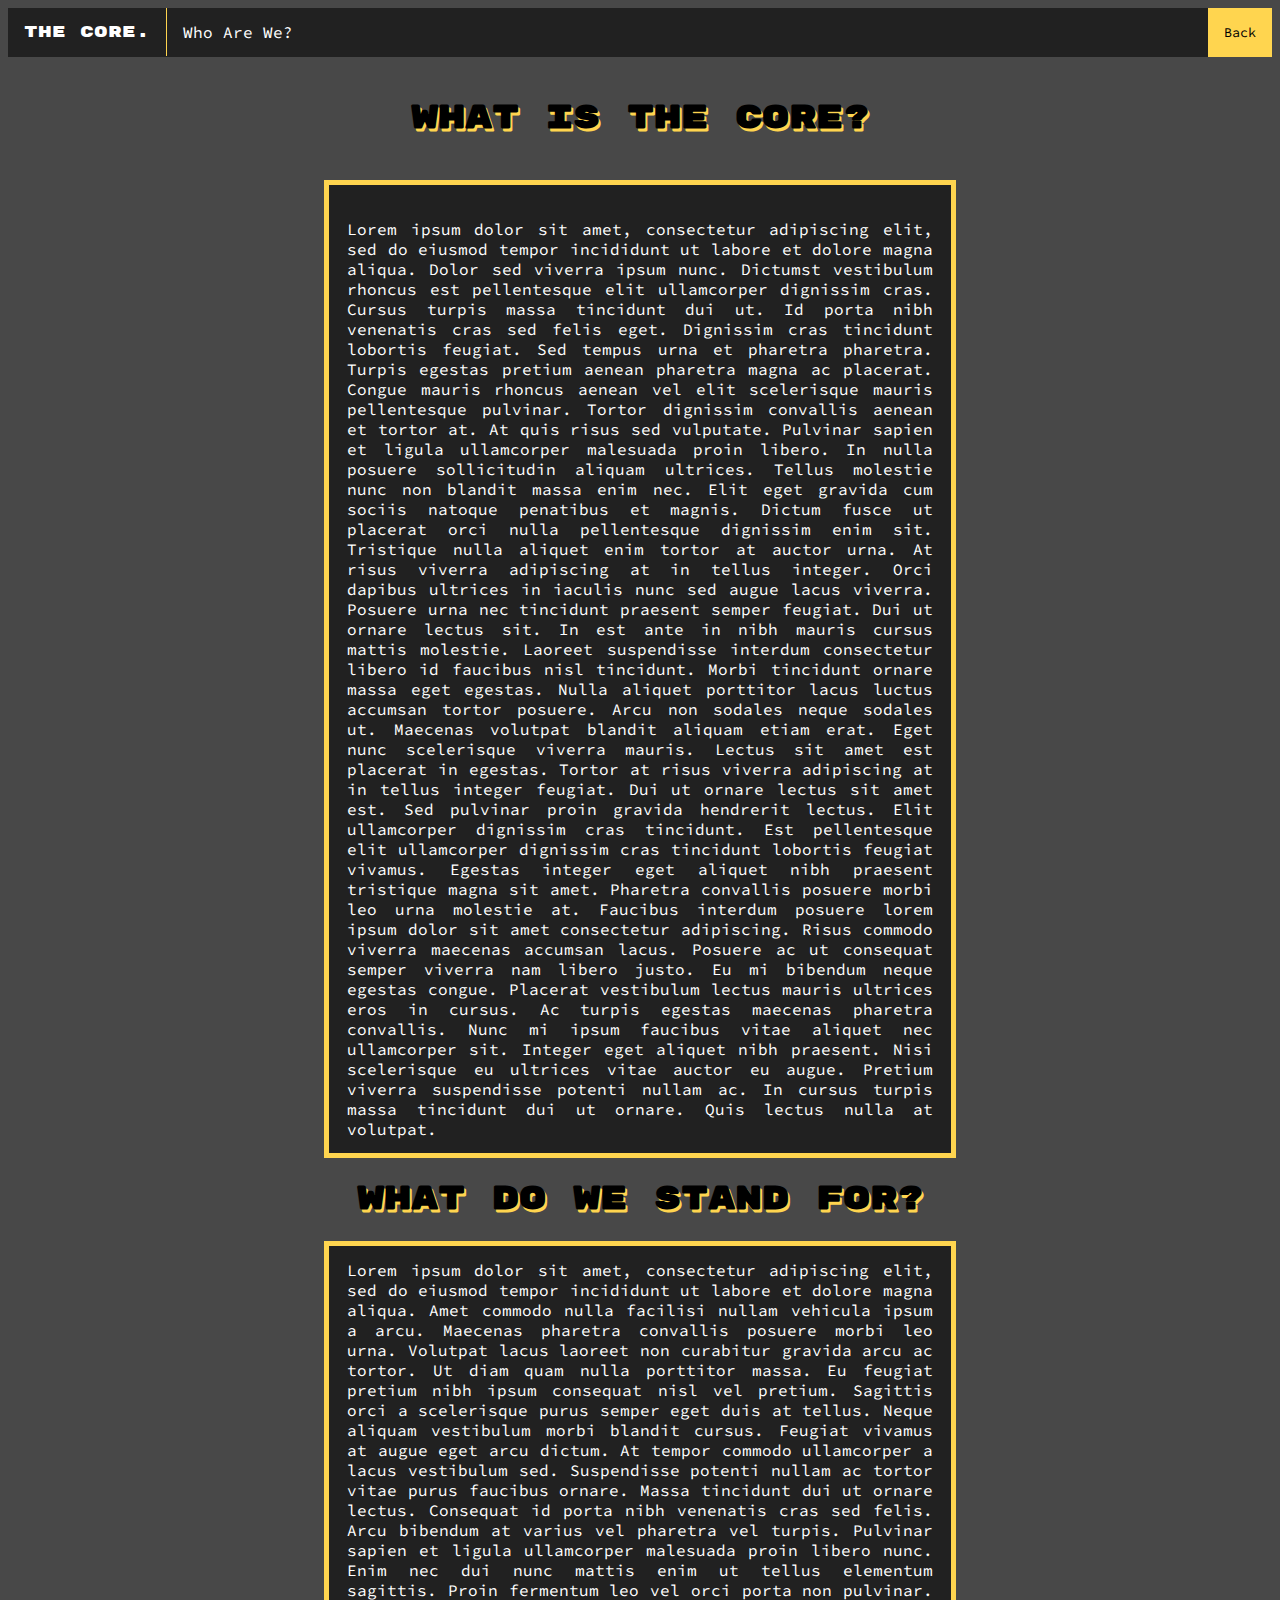
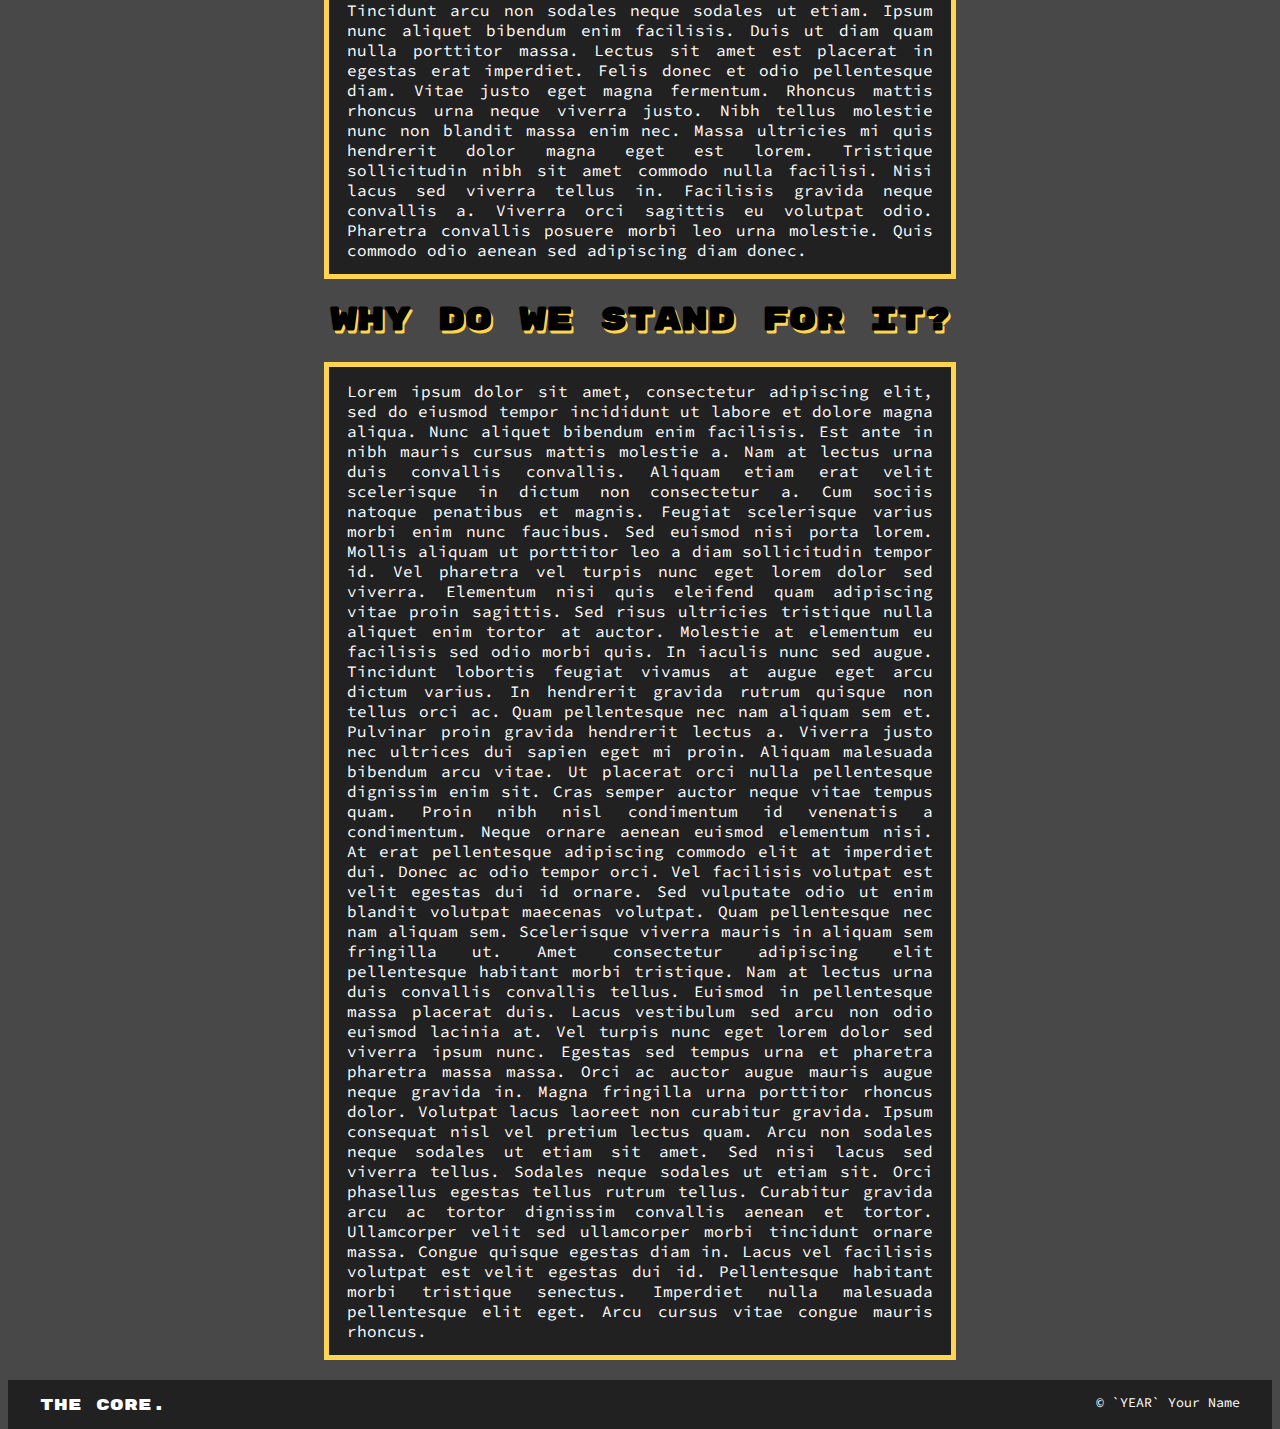
<file: HTML/about.html>
<!DOCTYPE html>
<html>
    <head>
        <link rel="icon" href="../assets/logo.png">
        <meta charset="utf-8">
        <meta http-equiv="X-UA-Compatible" content="IE=edge">
        <title>The Core...</title>
        <meta name="description" content="Welcome to the Core">
        <meta name="viewport" content="width=device-width, initial-scale=1">
        <link rel="stylesheet" href="../CSS/styles.css">
    </head>
    <body id="font-source">
        <div class="header-container">
            <header class="nav">
                <a href="home.html" id="font-rubik" class="divider">The Core.</a>
                <a href="about.html" id="font-source">Who Are We?</a>
                <div class="header-float-right">
                    <button onclick="history.back()" id="font-source" class="back">Back</button>
            </header>
            </div>

            <!-- This is where the template for the header ends. -->

        <br>
        <h1 class="h1-style" id="font-rubik">What is The Core?</h1>
        <br>
        <p id="font-source" class="paragraph">
            <br>
Lorem ipsum dolor sit amet, consectetur adipiscing elit, sed do eiusmod tempor incididunt ut labore et dolore magna aliqua. Dolor sed viverra ipsum nunc. Dictumst vestibulum rhoncus est pellentesque elit ullamcorper dignissim cras. Cursus turpis massa tincidunt dui ut. Id porta nibh venenatis cras sed felis eget. Dignissim cras tincidunt lobortis feugiat. Sed tempus urna et pharetra pharetra. Turpis egestas pretium aenean pharetra magna ac placerat. Congue mauris rhoncus aenean vel elit scelerisque mauris pellentesque pulvinar. Tortor dignissim convallis aenean et tortor at. At quis risus sed vulputate. Pulvinar sapien et ligula ullamcorper malesuada proin libero. In nulla posuere sollicitudin aliquam ultrices. Tellus molestie nunc non blandit massa enim nec. Elit eget gravida cum sociis natoque penatibus et magnis. Dictum fusce ut placerat orci nulla pellentesque dignissim enim sit. Tristique nulla aliquet enim tortor at auctor urna.

At risus viverra adipiscing at in tellus integer. Orci dapibus ultrices in iaculis nunc sed augue lacus viverra. Posuere urna nec tincidunt praesent semper feugiat. Dui ut ornare lectus sit. In est ante in nibh mauris cursus mattis molestie. Laoreet suspendisse interdum consectetur libero id faucibus nisl tincidunt. Morbi tincidunt ornare massa eget egestas. Nulla aliquet porttitor lacus luctus accumsan tortor posuere. Arcu non sodales neque sodales ut. Maecenas volutpat blandit aliquam etiam erat. Eget nunc scelerisque viverra mauris. Lectus sit amet est placerat in egestas. Tortor at risus viverra adipiscing at in tellus integer feugiat. Dui ut ornare lectus sit amet est. Sed pulvinar proin gravida hendrerit lectus. Elit ullamcorper dignissim cras tincidunt. Est pellentesque elit ullamcorper dignissim cras tincidunt lobortis feugiat vivamus. Egestas integer eget aliquet nibh praesent tristique magna sit amet. Pharetra convallis posuere morbi leo urna molestie at.

Faucibus interdum posuere lorem ipsum dolor sit amet consectetur adipiscing. Risus commodo viverra maecenas accumsan lacus. Posuere ac ut consequat semper viverra nam libero justo. Eu mi bibendum neque egestas congue. Placerat vestibulum lectus mauris ultrices eros in cursus. Ac turpis egestas maecenas pharetra convallis. Nunc mi ipsum faucibus vitae aliquet nec ullamcorper sit. Integer eget aliquet nibh praesent. Nisi scelerisque eu ultrices vitae auctor eu augue. Pretium viverra suspendisse potenti nullam ac. In cursus turpis massa tincidunt dui ut ornare. Quis lectus nulla at volutpat.
        </p>

        <h1 class="h1-style" id="font-rubik">What do We Stand For?</h1>
        <p id="font-source" class="paragraph">
        Lorem ipsum dolor sit amet, consectetur adipiscing elit, sed do eiusmod tempor incididunt ut labore et dolore magna aliqua. Amet commodo nulla facilisi nullam vehicula ipsum a arcu. Maecenas pharetra convallis posuere morbi leo urna. Volutpat lacus laoreet non curabitur gravida arcu ac tortor. Ut diam quam nulla porttitor massa. Eu feugiat pretium nibh ipsum consequat nisl vel pretium. Sagittis orci a scelerisque purus semper eget duis at tellus. Neque aliquam vestibulum morbi blandit cursus. Feugiat vivamus at augue eget arcu dictum. At tempor commodo ullamcorper a lacus vestibulum sed. Suspendisse potenti nullam ac tortor vitae purus faucibus ornare. Massa tincidunt dui ut ornare lectus. Consequat id porta nibh venenatis cras sed felis.

Arcu bibendum at varius vel pharetra vel turpis. Pulvinar sapien et ligula ullamcorper malesuada proin libero nunc. Enim nec dui nunc mattis enim ut tellus elementum sagittis. Proin fermentum leo vel orci porta non pulvinar. Tincidunt arcu non sodales neque sodales ut etiam. Ipsum nunc aliquet bibendum enim facilisis. Duis ut diam quam nulla porttitor massa. Lectus sit amet est placerat in egestas erat imperdiet. Felis donec et odio pellentesque diam. Vitae justo eget magna fermentum. Rhoncus mattis rhoncus urna neque viverra justo. Nibh tellus molestie nunc non blandit massa enim nec. Massa ultricies mi quis hendrerit dolor magna eget est lorem. Tristique sollicitudin nibh sit amet commodo nulla facilisi. Nisi lacus sed viverra tellus in. Facilisis gravida neque convallis a. Viverra orci sagittis eu volutpat odio. Pharetra convallis posuere morbi leo urna molestie. Quis commodo odio aenean sed adipiscing diam donec.
        </p>

        <h1 class="h1-style" id="font-rubik">Why do We Stand For it?</h1>
        <p id="font-source" class="paragraph">
        Lorem ipsum dolor sit amet, consectetur adipiscing elit, sed do eiusmod tempor incididunt ut labore et dolore magna aliqua. Nunc aliquet bibendum enim facilisis. Est ante in nibh mauris cursus mattis molestie a. Nam at lectus urna duis convallis convallis. Aliquam etiam erat velit scelerisque in dictum non consectetur a. Cum sociis natoque penatibus et magnis. Feugiat scelerisque varius morbi enim nunc faucibus. Sed euismod nisi porta lorem. Mollis aliquam ut porttitor leo a diam sollicitudin tempor id. Vel pharetra vel turpis nunc eget lorem dolor sed viverra. Elementum nisi quis eleifend quam adipiscing vitae proin sagittis. Sed risus ultricies tristique nulla aliquet enim tortor at auctor. Molestie at elementum eu facilisis sed odio morbi quis. In iaculis nunc sed augue. Tincidunt lobortis feugiat vivamus at augue eget arcu dictum varius. In hendrerit gravida rutrum quisque non tellus orci ac. Quam pellentesque nec nam aliquam sem et.

Pulvinar proin gravida hendrerit lectus a. Viverra justo nec ultrices dui sapien eget mi proin. Aliquam malesuada bibendum arcu vitae. Ut placerat orci nulla pellentesque dignissim enim sit. Cras semper auctor neque vitae tempus quam. Proin nibh nisl condimentum id venenatis a condimentum. Neque ornare aenean euismod elementum nisi. At erat pellentesque adipiscing commodo elit at imperdiet dui. Donec ac odio tempor orci. Vel facilisis volutpat est velit egestas dui id ornare. Sed vulputate odio ut enim blandit volutpat maecenas volutpat. Quam pellentesque nec nam aliquam sem. Scelerisque viverra mauris in aliquam sem fringilla ut. Amet consectetur adipiscing elit pellentesque habitant morbi tristique. Nam at lectus urna duis convallis convallis tellus.

Euismod in pellentesque massa placerat duis. Lacus vestibulum sed arcu non odio euismod lacinia at. Vel turpis nunc eget lorem dolor sed viverra ipsum nunc. Egestas sed tempus urna et pharetra pharetra massa massa. Orci ac auctor augue mauris augue neque gravida in. Magna fringilla urna porttitor rhoncus dolor. Volutpat lacus laoreet non curabitur gravida. Ipsum consequat nisl vel pretium lectus quam. Arcu non sodales neque sodales ut etiam sit amet. Sed nisi lacus sed viverra tellus. Sodales neque sodales ut etiam sit. Orci phasellus egestas tellus rutrum tellus. Curabitur gravida arcu ac tortor dignissim convallis aenean et tortor. Ullamcorper velit sed ullamcorper morbi tincidunt ornare massa. Congue quisque egestas diam in. Lacus vel facilisis volutpat est velit egestas dui id. Pellentesque habitant morbi tristique senectus. Imperdiet nulla malesuada pellentesque elit eget. Arcu cursus vitae congue mauris rhoncus.
        </p>
        <br>
        <footer class="footer">
            <div class="float-left">
            <a href="home.html" id="font-rubik">The Core.</a>
            </div>
            <small id="copyright"><a href="#">&copy; `YEAR` Your Name</small></a>
        </footer>
        <script src="../js/main.js" async defer></script>
    </body>
</html>
</file>
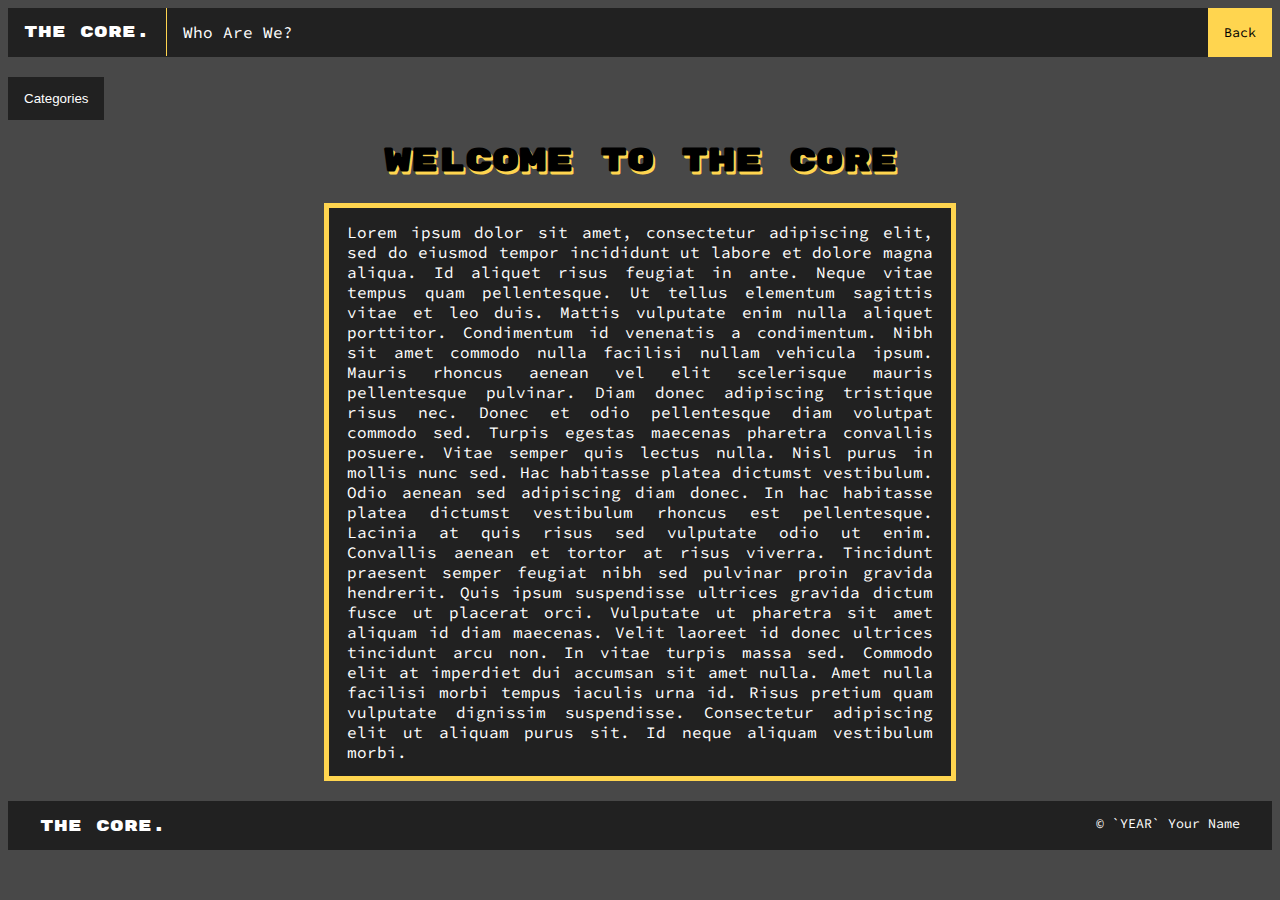
<file: HTML/home.html>
<!DOCTYPE html>
<html>
    <head>
        <link rel="icon" href="../assets/logo.png">
        <meta charset="utf-8">
        <meta http-equiv="X-UA-Compatible" content="IE=edge">
        <title>The Core...</title>
        <meta name="description" content="Welcome to the Core">
        <meta name="viewport" content="width=device-width, initial-scale=1">
        <link rel="stylesheet" href="../CSS/styles.css">
    </head>
    <body id="font-source">
        <div class="header-container">
            <header class="nav">
                <a href="home.html" id="font-rubik" class="divider">The Core.</a>
                <a href="about.html" id="font-source">Who Are We?</a>
                <div class="header-float-right">
                    <button onclick="history.back()" id="font-source" class="back">Back</button>
            </header>
            </div>

            <!-- This is where the template for the header ends. -->

            <br>
            <div class="sidenav">
                <button onclick="dropdown()" class="dropdown">Categories</button>
                <div id="dropdown" class="dropdown-content">
                    <a id="font-source" href="#">Item 1</a>
                    <a id="font-source" href="#">Item 2</a>
                    <a id="font-source" href="#">Item 3</a>
                    <a id="font-source" href="#">Item 4</a>
                    <a id="font-source" href="#">Item 5</a>
                    <a id="font-source" href="#">Item 6</a>
                    <a id="font-source" href="#">Item 7</a>
                </div>
            </div>
            <h1 class="h1-style" id="font-rubik">Welcome to The Core</h1>
            <p class="paragraph">
            Lorem ipsum dolor sit amet, consectetur adipiscing elit, sed do eiusmod tempor incididunt ut labore et dolore magna aliqua. Id aliquet risus feugiat in ante. Neque vitae tempus quam pellentesque. Ut tellus elementum sagittis vitae et leo duis. Mattis vulputate enim nulla aliquet porttitor. Condimentum id venenatis a condimentum. Nibh sit amet commodo nulla facilisi nullam vehicula ipsum. Mauris rhoncus aenean vel elit scelerisque mauris pellentesque pulvinar. Diam donec adipiscing tristique risus nec. Donec et odio pellentesque diam volutpat commodo sed. Turpis egestas maecenas pharetra convallis posuere. Vitae semper quis lectus nulla. Nisl purus in mollis nunc sed. Hac habitasse platea dictumst vestibulum. Odio aenean sed adipiscing diam donec. In hac habitasse platea dictumst vestibulum rhoncus est pellentesque. Lacinia at quis risus sed vulputate odio ut enim.

Convallis aenean et tortor at risus viverra. Tincidunt praesent semper feugiat nibh sed pulvinar proin gravida hendrerit. Quis ipsum suspendisse ultrices gravida dictum fusce ut placerat orci. Vulputate ut pharetra sit amet aliquam id diam maecenas. Velit laoreet id donec ultrices tincidunt arcu non. In vitae turpis massa sed. Commodo elit at imperdiet dui accumsan sit amet nulla. Amet nulla facilisi morbi tempus iaculis urna id. Risus pretium quam vulputate dignissim suspendisse. Consectetur adipiscing elit ut aliquam purus sit. Id neque aliquam vestibulum morbi.
            </p>
            <br>

        <footer class="footer">
            <div class="float-left">
            <a href="home.html" id="font-rubik">The Core.</a>
            </div>
            <small id="copyright"><a href="#">&copy; `YEAR` Your Name</a></small>
        </footer>
        <script src="../js/main.js"></script>
    </body>
</html>
</file>
<file: CSS/styles.css>
@import url(
    'https://fonts.googleapis.com/css2?family=Rubik+Mono+One&display=swap');

@import url(
    'https://fonts.googleapis.com/css2?family=Source+Code+Pro&display=swap');

*{box-sizing:border-box;}

/*Color Palette*/
.primaryColor{background-color:#212121;}
.primaryLightColor{background-color:#484848;}
.primaryDarkColor{background-color:#000000;}
.secondaryColor{background-color:#ffd54f;}
.secondaryLightColor{background-color:#ffff81;}
.secondaryDarkColor{background-color:#c8a415;}
.primaryTextColor{color:#ffffff;}
.secondaryTextColor{color:#000000;}

#column{width:50%;}
#emphasis{font-weight: bold; color:#ffd54f;}
#font-source{font-family: 'Source Code Pro', monospace;}
#font-rubik{font-family: 'Rubik Mono One', sans-serif;}

html{background-color:#484848; height:100%;}

a:visited{color:inherit;}

.header-float-right{float:right;}
.divider{
    border-right:solid;
    border-color:#ffd54f;
    border-width:1px;
}
.header-container{
    background-color:#212121;
    overflow:hidden;
}
.header-container a{
    float:left;
    text-align:center;
    padding:14px 16px;
    text-decoration: none;
    color:white;
}
.header-container a:hover{
    background-color: #484848;
    transition:ease, 0.5s;
}
.header-container a:active{
    background-color: #ffd54f;
    color:black;
}
.back{
    padding:16px 16px;
    background-color: #ffd54f;
    border:none;
}
.dropdown{
    background-color: #212121;
    color:white;
    padding:14px 16px;
    border:none;
    cursor:pointer;
}
.dropdown:hover, .dropdown:focus{
    background-color: #ffd54f;
    transition: ease-in, 0.5s;
    color:black;
}
.sidenav{
    position:relative;
    display:inline-block;
}
.dropdown-content{
    display:none;
    position:absolute;
    background-color: #212121;
    min-width: 160px;
    box-shadow: 0px 8px 16px 0px #212121;
    z-index:1;
}
.dropdown-content a{
    color:white;
    text-decoration: none;
    padding:12px 16px;
    display:block;
}
.dropdown-content a:hover{
    background-color:#ffd54f;
    transition:ease, 0.5s;
}
.paragraph{
    background-color:#212121;
    color:white;
    padding:14px 18px;
    width:50%;
    text-align:justify;
    margin:0 auto;
    border-style:solid;
    border-width:5px;
    border-color:#ffd54f;
}
.paragraph:hover{
    background-color:white;
    color:black;
    transition:ease, 1.5s;
    border-style:solid;
    border-width:5px;
    border-color:#212121;
}
.h1-style{
    text-align:center;
    text-shadow: 2px 3px #ffd54f;
}
.h1-style:hover{
    text-align:center;
    text-shadow: 2px 3px #212121;
    color:white;
    transition:ease, 0.5s;
}
.footer{
    background-color:#212121;
    padding:14px 16px;
    overflow:hidden;
}
.footer a{
    text-decoration: none;
    color:white;
    padding:14px 16px;
}
.float-left{float:left;}
.show{display:block;}
#copyright{
    color:white;
    float:right;
}
</file>
